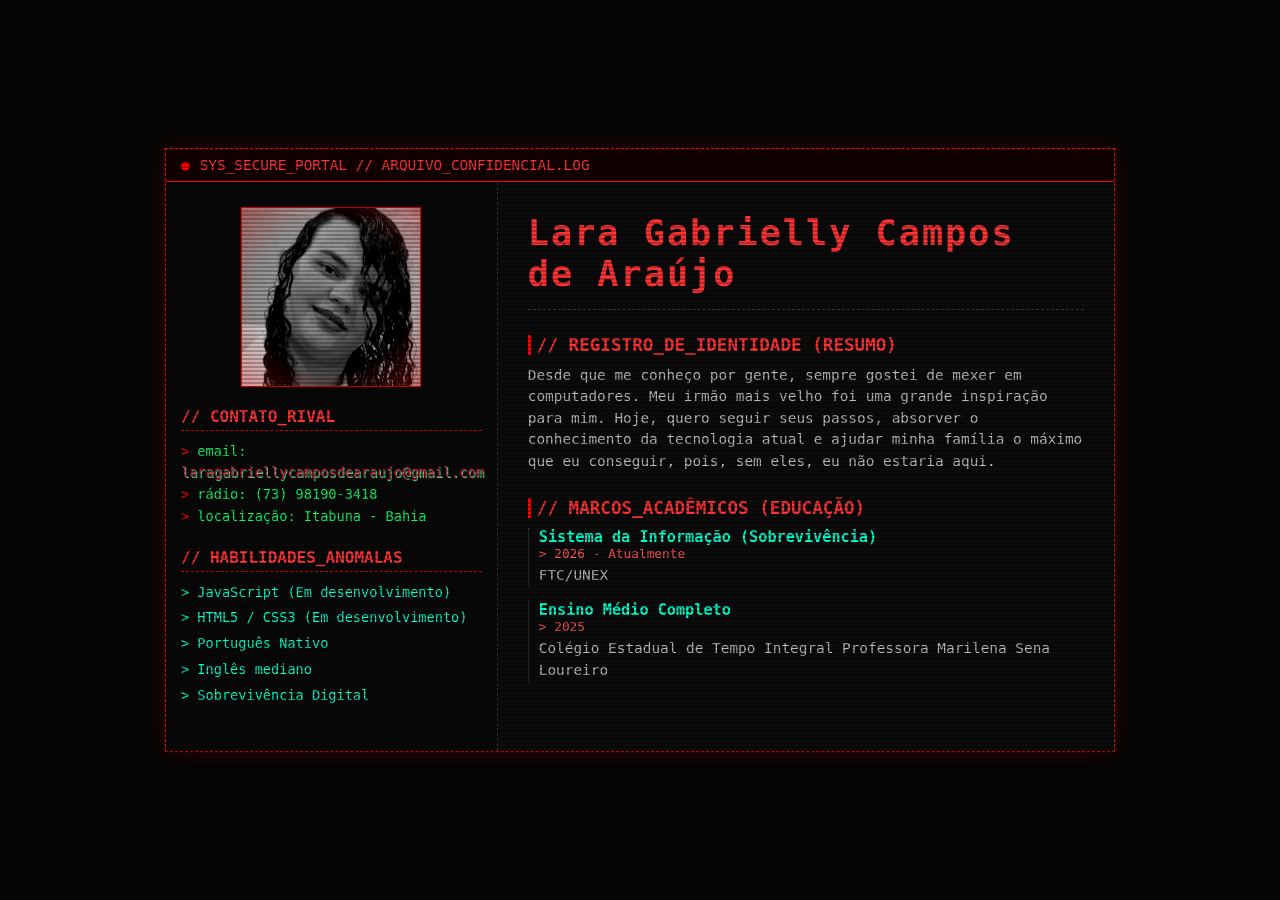
<file: index.html>
<!DOCTYPE html>
<html lang="pt-BR">
<head>
    <meta charset="UTF-8">
    <meta name="viewport" content="width=device-width, initial-scale=1.0">
    <title>Currículo - Lara Gabrielly </title>
    <link rel="stylesheet" href="style.css">
</head>

<body>

    <div class="scanlines"></div>
    <div class="flicker"></div>

    <div class="terminal-wrapper">
        <header class="terminal-header">
            <span class="blinking-dot">●</span> 
            <span>SYS_SECURE_PORTAL // ARQUIVO_CONFIDENCIAL.LOG</span>
        </header>

        <main class="cv-container">
            <aside class="cv-sidebar">
                <div class="profile-container">
                    <div class="photo-frame">
                        <img id="profile-img" class="profile-pic" src="foto.jpg.jpg" alt="foto">
                        <div class="static-overlay"></div>
                    </div>
                    
                </div>

                <section class="sec-box">
                    <h3>// CONTATO_RIVAL</h3>
                    <ul>
                        <li><span class="prompt">></span> email: <span class="glitch-text">laragabriellycamposdearaujo@gmail.com</span></li>
                        <li><span class="prompt">></span> rádio: (73) 98190-3418</li>
                        <li><span class="prompt">></span> localização: Itabuna - Bahia </li>
                        
                    </ul>
                </section>

                <section class="sec-box">
                    <h3>// HABILIDADES_ANOMALAS</h3>
                    <ul class="skills-list">
                        <li>> JavaScript (Em desenvolvimento)</li>
                        <li>> HTML5 / CSS3 (Em desenvolvimento)</li>
                        <li>> Português Nativo</li>
                        <li>> Inglês mediano </li>
                        <li>> Sobrevivência Digital</li>
                    </ul>
                </section>
            </aside>

            <section class="cv-content">
                <div class="title-box">
                    <h1 id="cv-name">Lara Gabrielly Campos de Araújo</h1>
                </div>

                <section class="cv-section">
                    <h3>// REGISTRO_DE_IDENTIDADE (RESUMO)</h3>
                    <p> Desde que me conheço por gente, sempre gostei de mexer em computadores. Meu irmão mais velho foi uma grande inspiração para mim. Hoje, quero seguir seus passos, absorver o conhecimento da tecnologia atual e ajudar minha família o máximo que eu conseguir, pois, sem eles, eu não estaria aqui. </p>
                </section>


                <section class="cv-section">
                    <h3>// MARCOS_ACADÊMICOS (EDUCAÇÃO)</h3>
                    <div class="log-entry">
                        <h4>Sistema da Informação (Sobrevivência)</h4>
                        <span class="date">> 2026 - Atualmente</span>
                        <p>FTC/UNEX</p>
                    </div>
                    <div class="log-entry">
                        <h4>Ensino Médio Completo</h4>
                        <span class="date">> 2025 </span>
                        <p>Colégio Estadual de Tempo Integral Professora Marilena Sena Loureiro</p>
                    </div>
                </section>
            </section>
        </main>
    </div>
   

    <script src="JavaScript.js"></script>

</body>
</html>
</file>
<file: style.css>
* {
    margin: 0;
    padding: 0;
    box-sizing: border-box;
    font-family: 'Share Tech Mono', monospace;
}

body {
    background-color: #050505;
    color: #00ff66; 
    display: flex;
    justify-content: center;
    align-items: center;
    min-height: 100vh;
    padding: 20px;
    overflow-x: hidden;
    position: relative;
}

.scanlines {
    position: fixed;
    top: 0;
    left: 0;
    width: 100vw;
    height: 100vh;
    background: linear-gradient(
        rgba(18, 16, 16, 0) 50%, 
        rgba(0, 0, 0, 0.25) 50%
    );
    background-size: 100% 4px;
    z-index: 999;
    pointer-events: none;
}

.flicker {
    position: fixed;
    top: 0;
    left: 0;
    width: 100vw;
    height: 100vh;
    background: rgba(255, 0, 0, 0.01);
    opacity: 0;
    z-index: 998;
    pointer-events: none;
    animation: textFlicker 0.15s infinite;
}

@keyframes textFlicker {
    0% { opacity: 0.02; }
    50% { opacity: 0.08; }
    100% { opacity: 0.02; }
}

.terminal-wrapper {
    width: 100%;
    max-width: 950px;
    border: 1px dashed #ff0000; 
    background: #0b0b0b;
    box-shadow: 0 0 20px rgba(255, 0, 0, 0.2);
}

.terminal-header {
    background: #150000;
    color: #ff3333;
    padding: 8px 15px;
    font-size: 0.9rem;
    border-bottom: 1px solid #ff0000;
    display: flex;
    align-items: center;
    gap: 10px;
}

.blinking-dot {
    color: #ff0000;
    animation: blink 1s infinite;
}

@keyframes blink {
    0%, 100% { opacity: 1; }
    50% { opacity: 0; }
}

.cv-container {
    display: flex;
}

.cv-sidebar {
    width: 35%;
    border-right: 1px dashed #333;
    padding: 25px 15px;
    background: #080808;
}

.profile-container {
    display: flex;
    justify-content: center; 
    align-items: center;    
    width: 100%;
    margin-bottom: 20px;
}

.photo-frame {
    position: relative;
    width: 180px;
    height: 180px;
    justify-content: center;
    align-items: center;        
    border: 1px solid #ff0000;
    overflow: hidden;
}

.profile-pic {
    width: 100%;
    height: 100%;
    object-fit: cover;     
    object-position: center;
    display: block;
    filter: grayscale(100%) contrast(150%) brightness(80%);
}

.static-overlay {
    position: absolute;
    top: 0;
    left: 0;
    width: 100%;
    height: 100%;
    background: radial-gradient(circle, transparent 60%, rgba(255, 0, 0, 0.3) 100%);
    pointer-events: none;
}

.glitch-btn {
    background: #110000;
    color: #ff3333;
    border: 1px solid #ff0000;
    padding: 6px 12px;
    font-size: 0.8rem;
    cursor: pointer;
    font-family: 'Share Tech Mono', monospace;
    transition: all 0.2s;
}

.glitch-btn:hover {
    background: #ff0000;
    color: #000;
    box-shadow: 0 0 10px #ff0000;
}

.sec-box {
    margin-bottom: 20px;
}

.sec-box h3 {
    font-size: 1rem;
    color: #ff3333;
    border-bottom: 1px dashed #ff0000;
    padding-bottom: 4px;
    margin-bottom: 10px;
}

.sec-box ul {
    list-style: none;
    font-size: 0.85rem;
    line-height: 1.6;
}

.prompt {
    color: #ff0000;
}

.glitch-text {
    color: #ff0055;
    text-shadow: 1px 1px #00ff66;
}

.skills-list li {
    margin-bottom: 4px;
    color: #00ffcc;
}

.cv-content {
    width: 65%;
    padding: 30px;
}

.title-box {
    margin-bottom: 25px;
    border-bottom: 1px dashed #333;
    padding-bottom: 15px;
}

.title-box h1 {
    font-size: 2.2rem;
    color: #ff3333;
    letter-spacing: 2px;
    font-family: 'VT323', monospace;
}

.subtitle {
    font-size: 0.9rem;
    color: #888;
    margin-top: 5px;
}

.cv-section {
    margin-bottom: 25px;
}

.cv-section h3 {
    font-size: 1.1rem;
    color: #ff3333;
    margin-bottom: 10px;
    border-left: 3px solid #ff0000;
    padding-left: 6px;
}

.cv-section p {
    font-size: 0.9rem;
    line-height: 1.5;
    color: #bbb;
}

.log-entry {
    margin-bottom: 15px;
    border-left: 1px dotted #444;
    padding-left: 10px;
}

.log-entry h4 {
    font-size: 0.95rem;
    color: #00ffcc;
}

.date {
    font-size: 0.8rem;
    color: #ff5555;
    display: block;
    margin-bottom: 4px;
}

@media (max-width: 768px) {
    .cv-container {
        flex-direction: column;
    }
    .cv-sidebar, .cv-content {
        width: 100%;
    }
}
</file>
<file: Curiculo_Css.css>
* {
    margin: 0;
    padding: 0;
    box-sizing: border-box;
    font-family: 'Share Tech Mono', monospace;
}

body {
    background-color: #050505;
    color: #00ff66; 
    display: flex;
    justify-content: center;
    align-items: center;
    min-height: 100vh;
    padding: 20px;
    overflow-x: hidden;
    position: relative;
}

.scanlines {
    position: fixed;
    top: 0;
    left: 0;
    width: 100vw;
    height: 100vh;
    background: linear-gradient(
        rgba(18, 16, 16, 0) 50%, 
        rgba(0, 0, 0, 0.25) 50%
    );
    background-size: 100% 4px;
    z-index: 999;
    pointer-events: none;
}

.flicker {
    position: fixed;
    top: 0;
    left: 0;
    width: 100vw;
    height: 100vh;
    background: rgba(255, 0, 0, 0.01);
    opacity: 0;
    z-index: 998;
    pointer-events: none;
    animation: textFlicker 0.15s infinite;
}

@keyframes textFlicker {
    0% { opacity: 0.02; }
    50% { opacity: 0.08; }
    100% { opacity: 0.02; }
}

.terminal-wrapper {
    width: 100%;
    max-width: 950px;
    border: 1px dashed #ff0000; 
    background: #0b0b0b;
    box-shadow: 0 0 20px rgba(255, 0, 0, 0.2);
}

.terminal-header {
    background: #150000;
    color: #ff3333;
    padding: 8px 15px;
    font-size: 0.9rem;
    border-bottom: 1px solid #ff0000;
    display: flex;
    align-items: center;
    gap: 10px;
}

.blinking-dot {
    color: #ff0000;
    animation: blink 1s infinite;
}

@keyframes blink {
    0%, 100% { opacity: 1; }
    50% { opacity: 0; }
}

.cv-container {
    display: flex;
}

.cv-sidebar {
    width: 35%;
    border-right: 1px dashed #333;
    padding: 25px 15px;
    background: #080808;
}

.profile-container {
    display: flex;
    justify-content: center; 
    align-items: center;    
    width: 100%;
    margin-bottom: 20px;
}

.photo-frame {
    position: relative;
    width: 180px;
    height: 180px;
    justify-content: center;
    align-items: center;        
    border: 1px solid #ff0000;
    overflow: hidden;
}

.profile-pic {
    width: 100%;
    height: 100%;
    object-fit: cover;     
    object-position: center;
    display: block;
    filter: grayscale(100%) contrast(150%) brightness(80%);
}

.static-overlay {
    position: absolute;
    top: 0;
    left: 0;
    width: 100%;
    height: 100%;
    background: radial-gradient(circle, transparent 60%, rgba(255, 0, 0, 0.3) 100%);
    pointer-events: none;
}

.glitch-btn {
    background: #110000;
    color: #ff3333;
    border: 1px solid #ff0000;
    padding: 6px 12px;
    font-size: 0.8rem;
    cursor: pointer;
    font-family: 'Share Tech Mono', monospace;
    transition: all 0.2s;
}

.glitch-btn:hover {
    background: #ff0000;
    color: #000;
    box-shadow: 0 0 10px #ff0000;
}

.sec-box {
    margin-bottom: 20px;
}

.sec-box h3 {
    font-size: 1rem;
    color: #ff3333;
    border-bottom: 1px dashed #ff0000;
    padding-bottom: 4px;
    margin-bottom: 10px;
}

.sec-box ul {
    list-style: none;
    font-size: 0.85rem;
    line-height: 1.6;
}

.prompt {
    color: #ff0000;
}

.glitch-text {
    color: #ff0055;
    text-shadow: 1px 1px #00ff66;
}

.skills-list li {
    margin-bottom: 4px;
    color: #00ffcc;
}

.cv-content {
    width: 65%;
    padding: 30px;
}

.title-box {
    margin-bottom: 25px;
    border-bottom: 1px dashed #333;
    padding-bottom: 15px;
}

.title-box h1 {
    font-size: 2.2rem;
    color: #ff3333;
    letter-spacing: 2px;
    font-family: 'VT323', monospace;
}

.subtitle {
    font-size: 0.9rem;
    color: #888;
    margin-top: 5px;
}

.cv-section {
    margin-bottom: 25px;
}

.cv-section h3 {
    font-size: 1.1rem;
    color: #ff3333;
    margin-bottom: 10px;
    border-left: 3px solid #ff0000;
    padding-left: 6px;
}

.cv-section p {
    font-size: 0.9rem;
    line-height: 1.5;
    color: #bbb;
}

.log-entry {
    margin-bottom: 15px;
    border-left: 1px dotted #444;
    padding-left: 10px;
}

.log-entry h4 {
    font-size: 0.95rem;
    color: #00ffcc;
}

.date {
    font-size: 0.8rem;
    color: #ff5555;
    display: block;
    margin-bottom: 4px;
}

@media (max-width: 768px) {
    .cv-container {
        flex-direction: column;
    }
    .cv-sidebar, .cv-content {
        width: 100%;
    }
}
</file>
